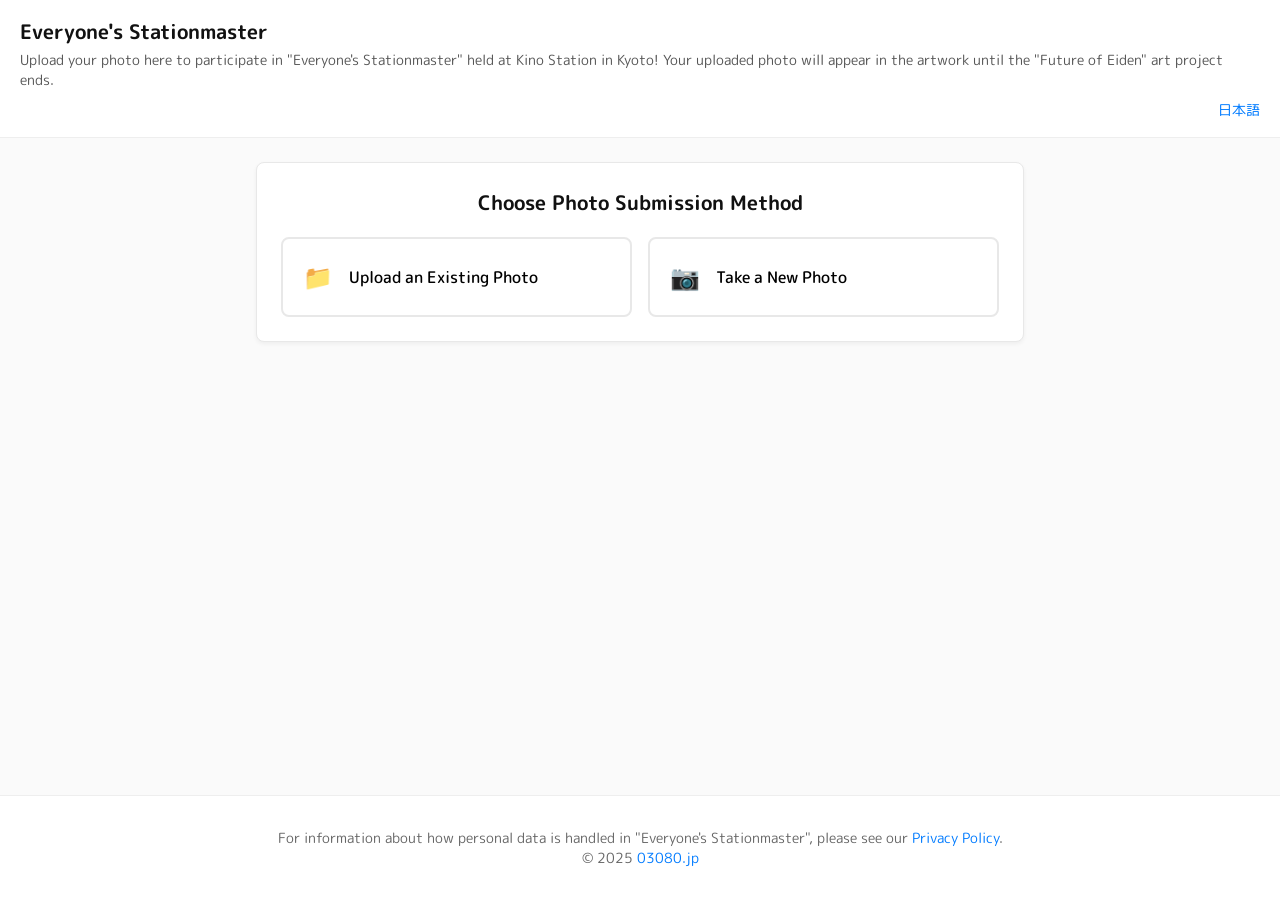
<file: index.html>
<!doctype html>
<html lang="en">
  <head>
    <meta charset="UTF-8" />
    <link rel="icon" href="favicon.png" />
    <meta name="viewport" content="width=device-width, initial-scale=1.0" />
    <title>Everyone's Stationmaster / みんなの駅長</title>
    <link rel="preconnect" href="https://fonts.googleapis.com" />
    <link rel="preconnect" href="https://fonts.gstatic.com" crossorigin />
    <link
      href="https://fonts.googleapis.com/css2?family=M+PLUS+Rounded+1c:wght@100;400;700&display=swap"
      rel="stylesheet"
    />
    <link rel="stylesheet" href="styles.css" />
  </head>
  <body class="language-page">
    <div class="language-selector" id="selector">
      <h1>みんなの駅長 / Everyone's Stationmaster</h1>
      <p>言語を選択してください / Please select your language</p>
      <div class="buttons">
        <a href="jp/" class="btn-ja">日本語</a>
        <a href="en/" class="btn-en">English</a>
      </div>
    </div>

    <script>
      // Detect user's preferred language from browser settings
      function detectLanguage() {
        const userLang = navigator.language || navigator.userLanguage;
        // Check if Japanese is preferred
        if (userLang.startsWith("ja")) {
          return "ja";
        }
        // Default to English for all other languages
        return "en";
      }

      // Auto-redirect based on browser language (with 1.5 second delay to allow manual selection)
      const preferredLang = detectLanguage();
      const selector = document.getElementById("selector");

      // Show loading message
      const loadingMsg = document.createElement("p");
      loadingMsg.className = "loading";
      loadingMsg.textContent =
        preferredLang === "ja"
          ? "日本語版に自動で移動します..."
          : "Redirecting you to theEnglish version...";
      loadingMsg.style.marginTop = "20px";
      loadingMsg.style.fontSize = "14px";
      selector.appendChild(loadingMsg);

      // Redirect after delay
      setTimeout(() => {
        if (preferredLang === "ja") {
          window.location.href = "jp/";
        } else {
          window.location.href = "en/";
        }
      }, 1500);
    </script>
  </body>
</html>
</file>
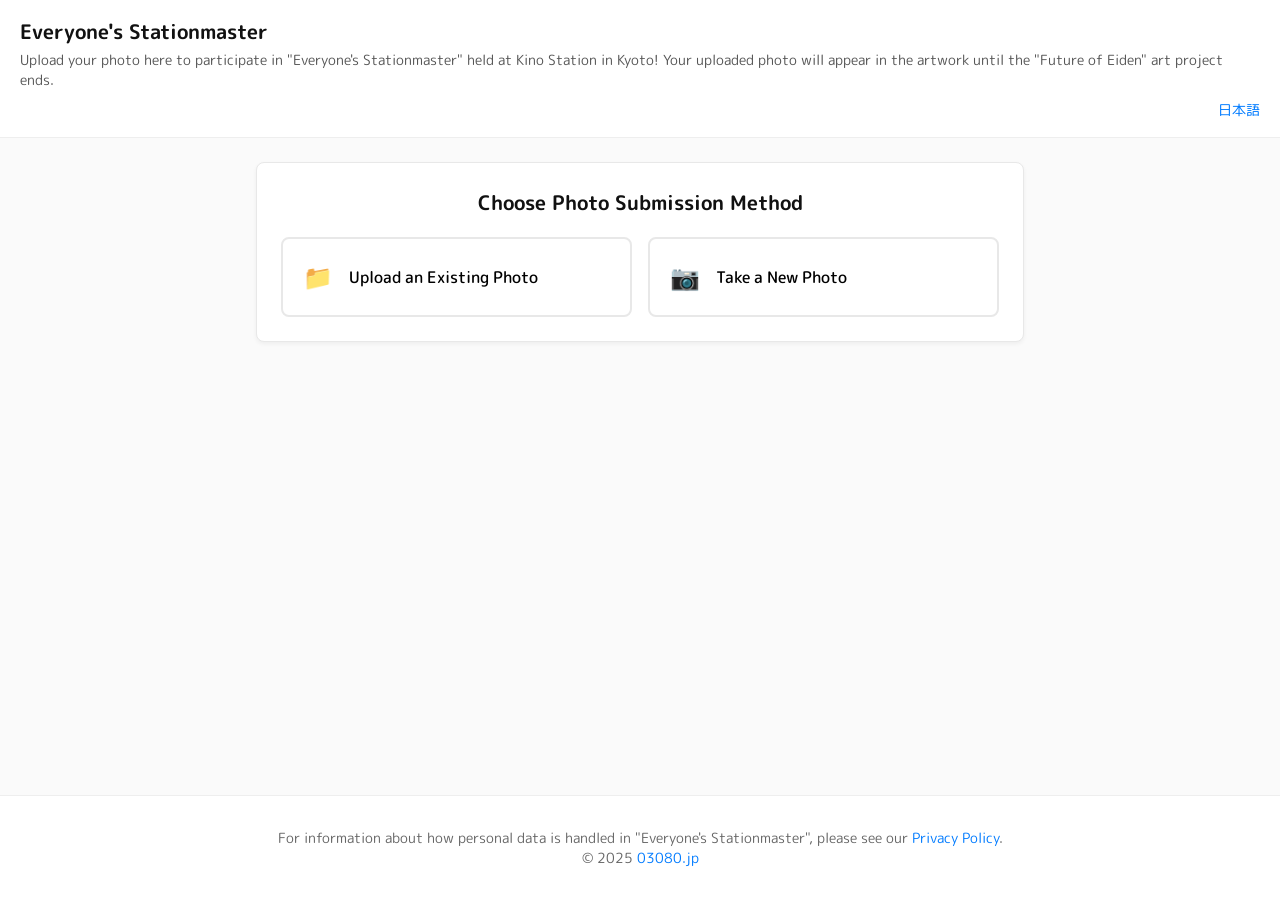
<file: en/index.html>
<!doctype html>
<html lang="en">
  <head>
    <meta charset="utf-8" />
    <link rel="icon" href="../favicon.png" />
    <meta name="viewport" content="width=device-width, initial-scale=1" />
    <title>Everyone's Stationmaster</title>
    <link rel="preconnect" href="https://fonts.googleapis.com">
    <link rel="preconnect" href="https://fonts.gstatic.com" crossorigin>
    <link href="https://fonts.googleapis.com/css2?family=M+PLUS+Rounded+1c:wght@100;400;700&display=swap" rel="stylesheet">
    <link rel="stylesheet" href="../styles.css" />
  </head>
  <body data-lang="en">
    <header class="app-header">
      <h1>Everyone's Stationmaster</h1>
      <p class="subtitle">
        Upload your photo here to participate in "Everyone's Stationmaster" held at Kino Station in Kyoto!
        Your uploaded photo will appear in the artwork until the "Future of Eiden" art project ends.
      </p>
      <div style="text-align: right; margin-top: 8px;">
        <a href="../jp/" class="privacy-link" style="font-size: 14px;">日本語</a>
      </div>
    </header>

    <main class="container">
      <!-- Step 1: Choose method -->
      <section id="step-choice" class="step active">
        <h2>Choose Photo Submission Method</h2>
        <div class="choice-buttons">
          <button id="chooseUpload" class="choice-btn">
            <span class="icon">📁</span>
            <span class="text">Upload an Existing Photo</span>
          </button>
          <button id="chooseCamera" class="choice-btn">
            <span class="icon">📷</span>
            <span class="text">Take a New Photo</span>
          </button>
        </div>
      </section>

      <!-- Step 2: Upload existing photo -->
      <section id="step-upload" class="step">
        <h2>Upload Existing Photo</h2>
        <div class="upload-area">
          <input type="file" accept="image/jpeg,image/png,image/heic,image/heif,image/webp" id="fileInput" name="image" />
          <div class="upload-hint">
            Select a photo from your device
          </div>
        </div>
        <div class="step-controls">
          <button id="backFromUpload" class="btn-secondary">Back</button>
        </div>
      </section>

      <!-- Step 2: Camera capture -->
      <section id="step-camera" class="step">
        <h2>Take New Photo</h2>
        <div class="camera">
          <div class="video-wrap">
            <video id="video" autoplay playsinline></video>
            <canvas id="overlay" aria-hidden="true"></canvas>
            <div class="guidance" id="guidanceText">
                Align your face in the oval and capture when ready.
            </div>
          </div>
          <div class="controls">
            <button id="captureBtn" disabled>Capture</button>
            <button id="backFromCamera" class="btn-secondary" disabled>Back</button>
          </div>
        </div>
      </section>

      <!-- Step 3: Preview and confirm -->
      <section id="step-preview" class="step">
        <h2>Preview Your Photo</h2>
        <div class="hint">
            Photo tips: Face forward, eyes open, neutral expression. Remove hats and glasses if possible.
        </div>
        <div id="preview" class="preview-large"></div>
        <div class="preview-controls">
          <button id="confirmUpload" class="btn-primary">
            Confirm and Upload
          </button>
          <button id="retryPhoto" class="btn-secondary">Retry</button>
        </div>
        <div class="hint">
            By uploading, you agree to our <a href="privacy.html" class="privacy-link">Privacy Policy</a>.
        </div>
      </section>
    </main>
    <footer class="app-footer">
      <p>
        For information about how personal data is handled in "Everyone's Stationmaster", please see our <a href="privacy.html" class="privacy-link">Privacy Policy</a>.<br>© 2025 <a href="https://03080.jp" class="privacy-link">03080.jp</a>
      </p>
    </footer>
    <script src="../app.js"></script>
  </body>
</html>
</file>
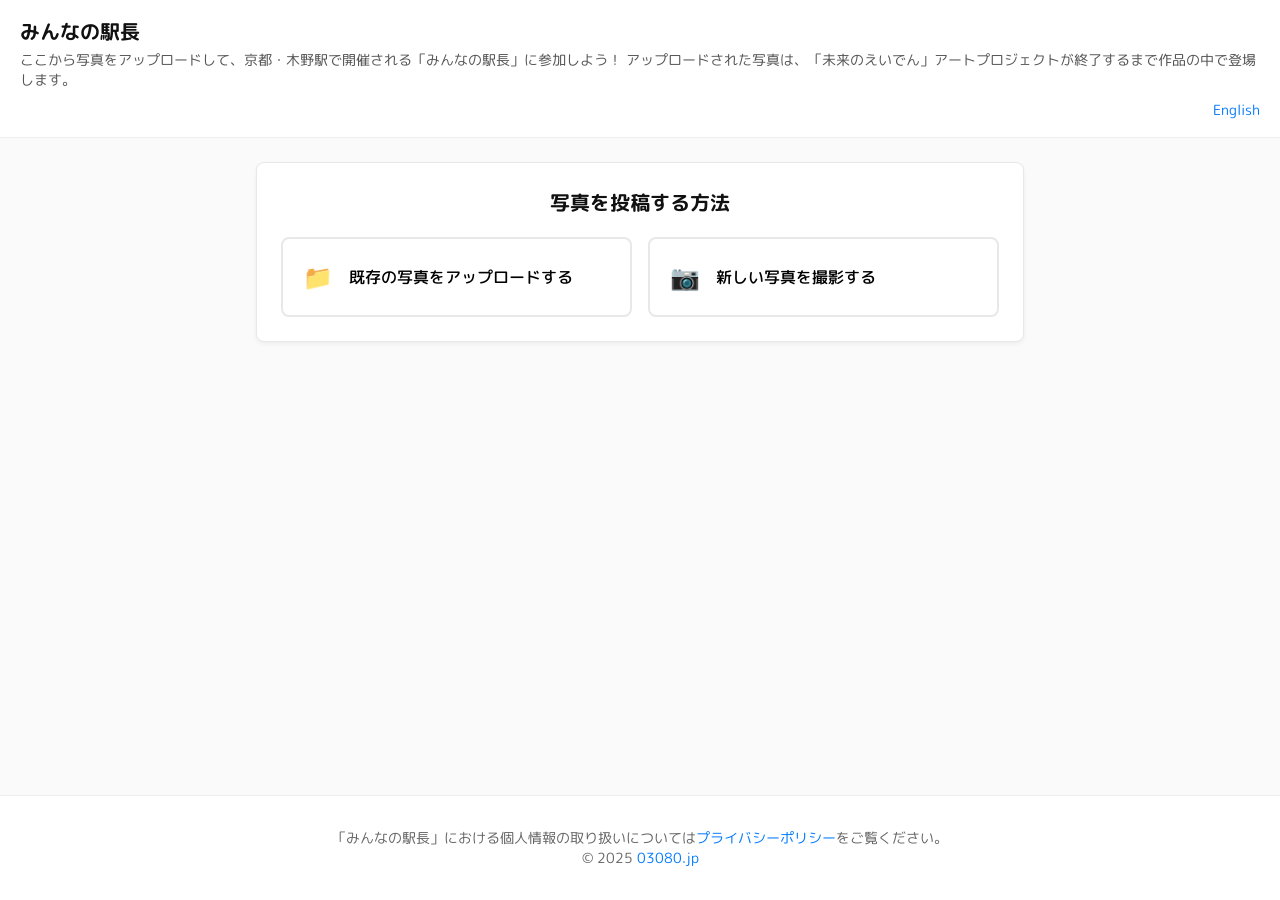
<file: jp/index.html>
<!doctype html>
<html lang="ja">
  <head>
    <meta charset="utf-8" />
    <link rel="icon" href="../favicon.png" />
    <meta name="viewport" content="width=device-width, initial-scale=1" />
    <title>みんなの駅長</title>
    <link rel="preconnect" href="https://fonts.googleapis.com">
    <link rel="preconnect" href="https://fonts.gstatic.com" crossorigin>
    <link href="https://fonts.googleapis.com/css2?family=M+PLUS+Rounded+1c:wght@100;400;700&display=swap" rel="stylesheet">
    <link rel="stylesheet" href="../styles.css" />
  </head>
  <body data-lang="ja">
    <header class="app-header">
      <h1>みんなの駅長</h1>
      <p class="subtitle">
        ここから写真をアップロードして、京都・木野駅で開催される「みんなの駅長」に参加しよう！
        アップロードされた写真は、「未来のえいでん」アートプロジェクトが終了するまで作品の中で登場します。
      </p>
      <div style="text-align: right; margin-top: 8px;">
        <a href="../en/" class="privacy-link" style="font-size: 14px;">English</a>
      </div>
    </header>

    <main class="container">
      <!-- Step 1: Choose method -->
      <section id="step-choice" class="step active">
        <h2>写真を投稿する方法</h2>
        <div class="choice-buttons">
          <button id="chooseUpload" class="choice-btn">
            <span class="icon">📁</span>
            <span class="text">既存の写真をアップロードする</span>
          </button>
          <button id="chooseCamera" class="choice-btn">
            <span class="icon">📷</span>
            <span class="text">新しい写真を撮影する</span>
          </button>
        </div>
      </section>

      <!-- Step 2: Upload existing photo -->
      <section id="step-upload" class="step">
        <h2>既存の写真をアップロードする</h2>
        <div class="upload-area">
          <input type="file" accept="image/jpeg,image/png,image/heic,image/heif,image/webp" id="fileInput" name="image" />
          <div class="upload-hint">
            デバイスから写真を選択してください
          </div>
        </div>
        <div class="step-controls">
          <button id="backFromUpload" class="btn-secondary">戻る</button>
        </div>
      </section>

      <!-- Step 2: Camera capture -->
      <section id="step-camera" class="step">
        <h2>新しい写真を撮影する</h2>
        <div class="camera">
          <div class="video-wrap">
            <video id="video" autoplay playsinline></video>
            <canvas id="overlay" aria-hidden="true"></canvas>
            <div class="guidance" id="guidanceText">
                丸の中に顔を合わせ、準備ができたら撮影してください。
            </div>
          </div>
          <div class="controls">
            <button id="captureBtn" disabled>撮影</button>
            <button id="backFromCamera" class="btn-secondary" disabled>戻る</button>
          </div>
        </div>
      </section>

      <!-- Step 3: Preview and confirm -->
      <section id="step-preview" class="step">
        <h2>投稿する写真のプレビュー</h2>
        <div class="hint">
            撮影のコツ：正面を向き、目を開け、表情は中立に。可能であれば帽子や眼鏡を外してください。
        </div>
        <div id="preview" class="preview-large"></div>
        <div class="preview-controls">
          <button id="confirmUpload" class="btn-primary">
            確認してアップロードする
          </button>
          <button id="retryPhoto" class="btn-secondary">やり直す</button>
        </div>
        <div class="hint">
            アップロードすることにより、<a href="privacy.html" class="privacy-link">プライバシーポリシー</a>に同意したものとみなされます。
        </div>
      </section>
    </main>
    <footer class="app-footer">
      <p>
        「みんなの駅長」における個人情報の取り扱いについては<a href="privacy.html" class="privacy-link">プライバシーポリシー</a>をご覧ください。<br>© 2025 <a href="https://03080.jp" class="privacy-link">03080.jp</a>
      </p>
    </footer>
    <script src="../app.js"></script>
  </body>
</html>
</file>
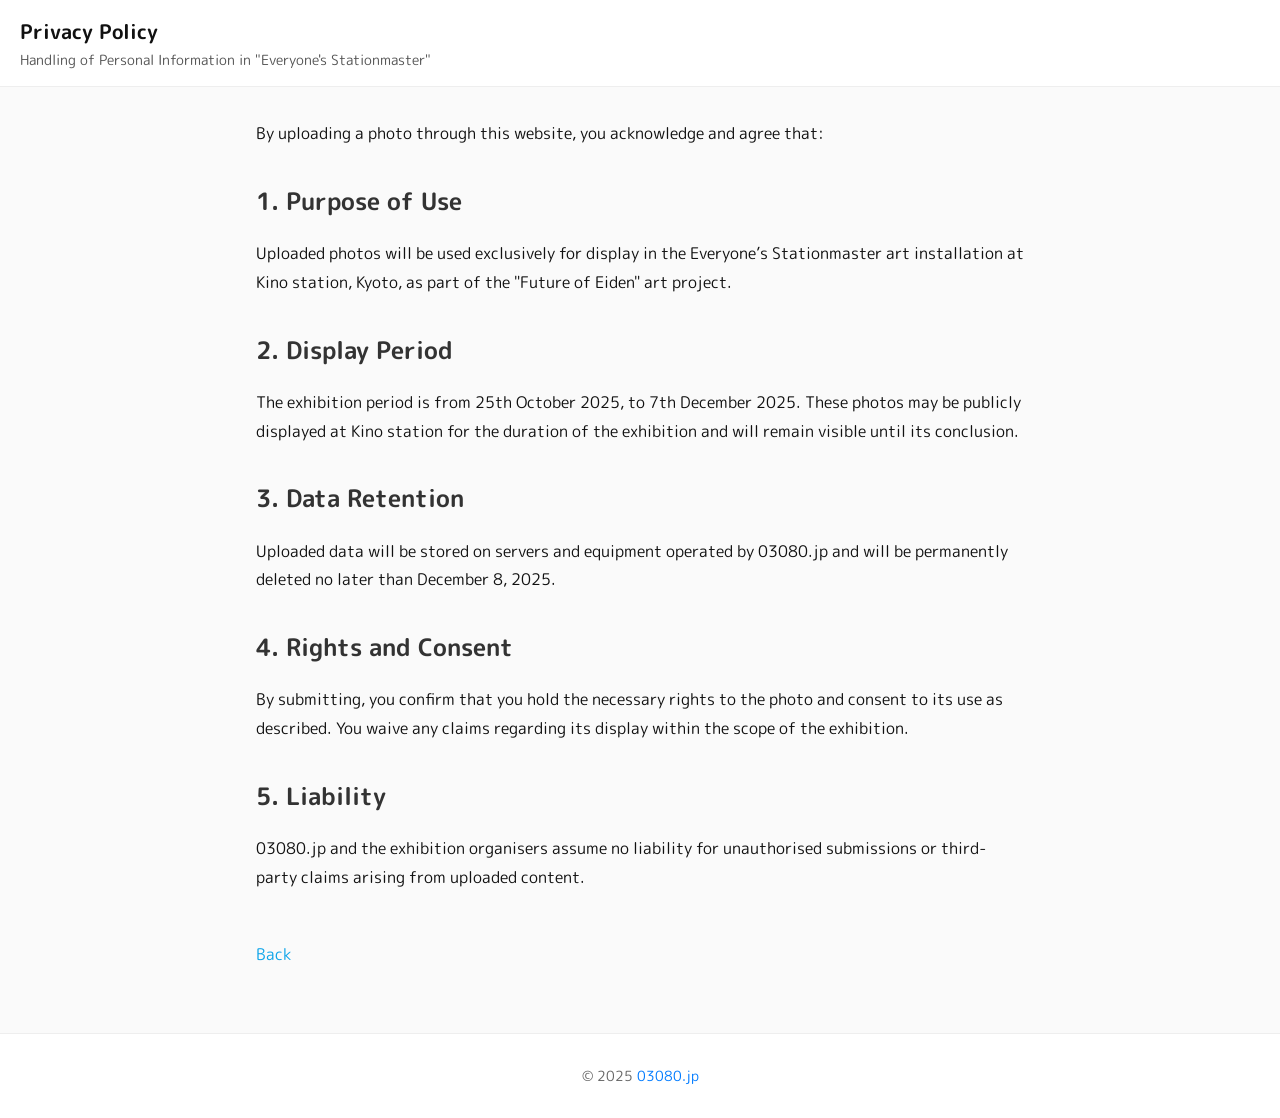
<file: en/privacy.html>
<!doctype html>
<html lang="en">
  <head>
    <meta charset="utf-8" />
    <link rel="icon" href="../favicon.png" />
    <meta name="viewport" content="width=device-width, initial-scale=1" />
    <title>Privacy Policy｜Everyone's Stationmaster</title>
    <link rel="preconnect" href="https://fonts.googleapis.com">
    <link rel="preconnect" href="https://fonts.gstatic.com" crossorigin>
    <link href="https://fonts.googleapis.com/css2?family=M+PLUS+Rounded+1c:wght@100;400;700&display=swap" rel="stylesheet">
    <link rel="stylesheet" href="../styles.css" />
  </head>
  <body>
    <header class="app-header">
      <h1>Privacy Policy</h1>
      <p class="subtitle">
        Handling of Personal Information in "Everyone's Stationmaster"
      </p>
    </header>

    <main class="privacy-content">
        By uploading a photo through this website, you acknowledge and agree that:
      <section>
        <h2>1. Purpose of Use</h2>
        <p>
          Uploaded photos will be used exclusively for display in the Everyone’s Stationmaster art installation at Kino station, Kyoto, as part of the "Future of Eiden" art project.
        </p>
      </section>

      <section>
        <h2>2. Display Period</h2>
        <p>
         The exhibition period is from 25th October 2025, to 7th December 2025. These photos may be publicly displayed at Kino station for the duration of the exhibition and will remain visible until its conclusion.
        </p>
      </section>

      <section>
        <h2>3. Data Retention</h2>
        <p>
          Uploaded data will be stored on servers and equipment operated by 03080.jp and will be permanently deleted no later than December 8, 2025.
        </p>
      </section>

      <section>
        <h2>4. Rights and Consent</h2>
        <p>
          By submitting, you confirm that you hold the necessary rights to the photo and consent to its use as described. You waive any claims regarding its display within the scope of the exhibition.
        </p>
      </section>

      <section>
        <h2>5. Liability</h2>
        <p>
          03080.jp and the exhibition organisers assume no liability for unauthorised submissions or third-party claims arising from uploaded content.
        </p>
      </section>

      <a href="index.html" class="back-link">Back</a>
    </main>
    <footer class="app-footer">
      <p>
        © 2025 <a href="https://03080.jp" class="privacy-link">03080.jp</a>
    </footer>
  </body>
</html>
</file>
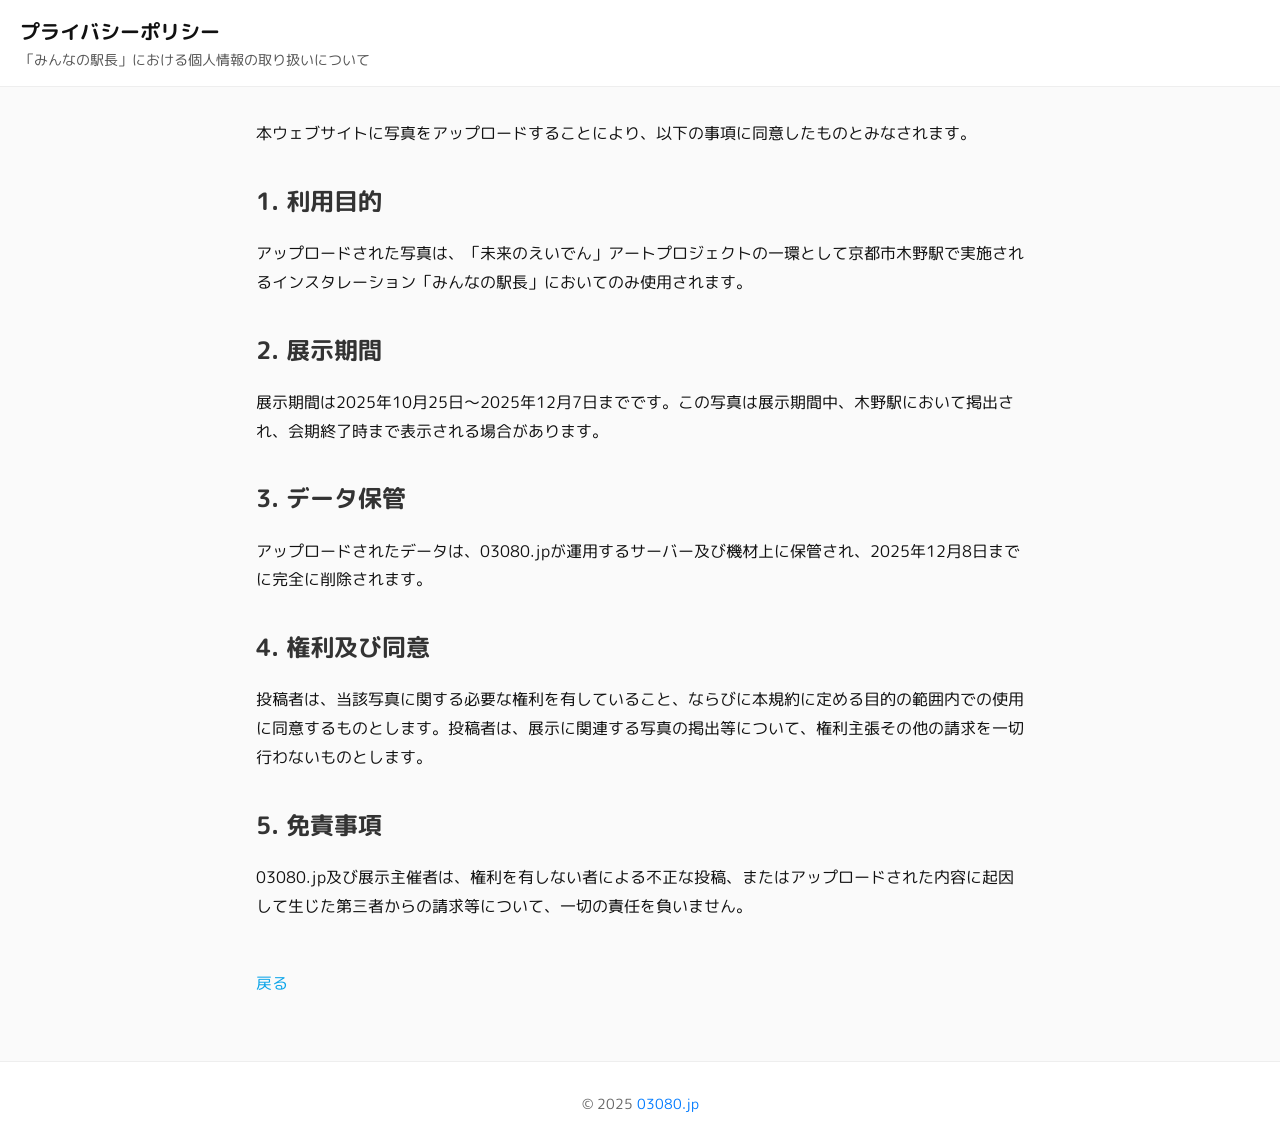
<file: jp/privacy.html>
<!doctype html>
<html lang="jp">
  <head>
    <meta charset="utf-8" />
    <link rel="icon" href="../favicon.png" />
    <meta name="viewport" content="width=device-width, initial-scale=1" />
    <title>プライバシーポリシー｜みんなの駅長</title>
    <link rel="preconnect" href="https://fonts.googleapis.com">
    <link rel="preconnect" href="https://fonts.gstatic.com" crossorigin>
    <link href="https://fonts.googleapis.com/css2?family=M+PLUS+Rounded+1c:wght@100;400;700&display=swap" rel="stylesheet">
    <link rel="stylesheet" href="../styles.css" />
  </head>
  <body>
    <header class="app-header">
      <h1>プライバシーポリシー</h1>
      <p class="subtitle">
        「みんなの駅長」における個人情報の取り扱いについて
      </p>
    </header>

    <main class="privacy-content">
        本ウェブサイトに写真をアップロードすることにより、以下の事項に同意したものとみなされます。
      <section>
        <h2>1. 利用目的</h2>
        <p>
          アップロードされた写真は、「未来のえいでん」アートプロジェクトの一環として京都市木野駅で実施されるインスタレーション「みんなの駅長」においてのみ使用されます。
        </p>
      </section>

      <section>
        <h2>2. 展示期間</h2>
        <p>
         展示期間は2025年10月25日〜2025年12月7日までです。この写真は展示期間中、木野駅において掲出され、会期終了時まで表示される場合があります。
        </p>
      </section>

      <section>
        <h2>3. データ保管</h2>
        <p>
          アップロードされたデータは、03080.jpが運用するサーバー及び機材上に保管され、2025年12月8日までに完全に削除されます。
      </section>

      <section>
        <h2>4. 権利及び同意</h2>
        <p>
          投稿者は、当該写真に関する必要な権利を有していること、ならびに本規約に定める目的の範囲内での使用に同意するものとします。投稿者は、展示に関連する写真の掲出等について、権利主張その他の請求を一切行わないものとします。
        </p>
      </section>

      <section>
        <h2>5. 免責事項</h2>
        <p>
          03080.jp及び展示主催者は、権利を有しない者による不正な投稿、またはアップロードされた内容に起因して生じた第三者からの請求等について、一切の責任を負いません。
        </p>
      </section>

      <a href="index.html" class="back-link">戻る</a>
    </main>
    <footer class="app-footer">
      <p>
        © 2025 <a href="https://03080.jp" class="privacy-link">03080.jp</a>
    </footer>
  </body>
</html>
</file>
<file: styles.css>
/* Basic reset */
* {
  box-sizing: border-box;
  font-family: "M PLUS Rounded 1c", sans-serif;
}
html, body {
  height: 100%;
  margin: 0;
}
body {
  display: flex;
  flex-direction: column;
  color: #111;
  background: #fafafa;
}

.app-header {
  padding: 16px 20px;
  background: #fff;
  border-bottom: 1px solid #eee;
  position: sticky;
  top: 0;
  z-index: 10;
}
.app-header h1 {
  margin: 0 0 4px 0;
  font-size: 20px;
}
.app-header .subtitle {
  margin: 0;
  color: #555;
  font-size: 14px;
}

.container {
  flex: 1 0 auto;
  width: 100%;
  max-width: 800px;
  margin: 24px auto;
  padding: 0 16px;
}

/* Step-based layout */
.step {
  display: none;
  background: #fff;
  border: 1px solid #e8e8e8;
  border-radius: 8px;
  padding: 24px;
  box-shadow: 0 2px 4px rgba(0, 0, 0, 0.05);
}
.step.active {
  display: block;
}
.step h2 {
  margin: 0 0 20px 0;
  font-size: 20px;
  text-align: center;
}

/* Choice buttons */
.choice-buttons {
  display: flex;
  flex-direction: column;
  gap: 16px;
}
.choice-btn {
  display: flex;
  align-items: center;
  gap: 16px;
  padding: 20px;
  border: 2px solid #e8e8e8;
  border-radius: 8px;
  background: #fff;
  cursor: pointer;
  transition: all 0.2s;
  font-size: 16px;
  font-weight: 500;
}
.choice-btn:hover {
  border-color: #0ea5e9;
  background: #f0f9ff;
}
.choice-btn .icon {
  font-size: 24px;
}
.choice-btn .text {
  flex: 1;
  text-align: left;
}

/* Upload area */
.upload-area {
  border: 2px dashed #d0d0d0;
  border-radius: 8px;
  padding: 40px 20px;
  text-align: center;
  background: #fafafa;
  transition: all 0.2s;
  position: relative;
}
.upload-area:hover {
  border-color: #0ea5e9;
  background: #f0f9ff;
}
.upload-area input[type="file"] {
  position: absolute;
  top: 0;
  left: 0;
  opacity: 0;
  width: 100%;
  height: 100%;
  cursor: pointer;
}
.upload-hint {
  color: #666;
  font-size: 16px;
}

/* Camera */
.camera {
  display: flex;
  flex-direction: column;
  gap: 16px;
}
.video-wrap {
  position: relative;
  width: 100%;
  aspect-ratio: 3 / 4;
  background: #000;
  border-radius: 8px;
  overflow: hidden;
}
video,
canvas {
  position: absolute;
  inset: 0;
  width: 100%;
  height: 100%;
  object-fit: cover;
}
video {
  transform: scaleX(-1); /* Mirror the video horizontally */
}
#overlay {
  pointer-events: none;
}
.guidance {
  position: absolute;
  bottom: 8px;
  left: 50%;
  transform: translateX(-50%);
  background: rgba(0, 0, 0, 0.6);
  color: #fff;
  padding: 6px 10px;
  border-radius: 999px;
  font-size: 12px;
}

.controls {
  display: flex;
  gap: 8px;
  justify-content: center;
}

/* Preview */
.preview-large {
  display: flex;
  justify-content: center;
  margin: 20px 0;
  min-height: 300px;
  align-items: center;
}
.preview-large img {
  max-width: 100%;
  max-height: 400px;
  border-radius: 8px;
  border: 1px solid #eee;
  box-shadow: 0 4px 8px rgba(0, 0, 0, 0.1);
}

/* Buttons */
button {
  appearance: none;
  border: none;
  padding: 12px 20px;
  border-radius: 8px;
  cursor: pointer;
  font-weight: 600;
  font-size: 14px;
  transition: all 0.2s;
}
.btn-primary {
  background: #0ea5e9;
  color: #fff;
}
.btn-primary:hover {
  background: #0284c7;
}
.btn-secondary {
  background: #f3f4f6;
  color: #374151;
  border: 1px solid #d1d5db;
}
.btn-secondary:hover {
  background: #e5e7eb;
}
button[disabled] {
  background: #9ccbe4;
  cursor: not-allowed;
  opacity: 0.6;
}

/* Step controls */
.step-controls {
  display: flex;
  gap: 12px;
  justify-content: center;
  margin-top: 20px;
}
.preview-controls {
  display: flex;
  gap: 12px;
  justify-content: center;
  margin: 20px 0;
}

.hint {
  color: #666;
  font-size: 13px;
  text-align: center;
  margin-top: 16px;
}

/* Responsive */
@media (min-width: 600px) {
  .choice-buttons {
    flex-direction: row;
  }
  .choice-btn {
    flex: 1;
  }
}

/* Footer */
.app-footer {
  text-align: center;
  padding: 32px 16px;
  margin-top: auto;
  border-top: 1px solid #eee;
  background: #fff;
}
.app-footer p {
  margin: 0;
  font-size: 14px;
  color: #666;
}
.privacy-link {
  color: #007bff;
  text-decoration: none;
}
.privacy-link:hover {
  text-decoration: underline;
}

/* Language selector (root page) */
body.language-page {
  display: flex;
  flex-direction: column;
  justify-content: center;
  align-items: center;
  min-height: 100vh;
}
.language-selector {
  text-align: center;
  background: white;
  padding: 40px;
  border-radius: 12px;
  box-shadow: 0 2px 8px rgba(0,0,0,0.1);
}
.language-selector h1 {
  margin: 0 0 10px 0;
  font-size: 24px;
}
.language-selector p {
  color: #666;
  margin: 0 0 30px 0;
}
.language-selector .buttons {
  display: flex;
  gap: 20px;
  justify-content: center;
  align-items: center;
}
.language-selector a {
  display: inline-block;
  padding: 12px 30px;
  border-radius: 8px;
  text-decoration: none;
  font-weight: 600;
  transition: all 0.2s;
}
.btn-ja {
  background: #0ea5e9;
  color: white;
}
.btn-ja:hover {
  background: #0284c7;
}
.btn-en {
  background: #f3f4f6;
  color: #374151;
  border: 1px solid #d1d5db;
}
.btn-en:hover {
  background: #e5e7eb;
}
.loading {
  color: #666;
  font-size: 14px;
}

/* Privacy page */
.privacy-content {
  max-width: 800px;
  margin: 2rem auto;
  padding: 0 1rem;
  line-height: 1.8;
}
.privacy-content h2 {
  margin-top: 2rem;
  margin-bottom: 1rem;
  color: #333;
}
.privacy-content h3 {
  margin-top: 1.5rem;
  margin-bottom: 0.5rem;
  color: #555;
}
.privacy-content p {
  margin-bottom: 1rem;
}
.privacy-content ul {
  margin-bottom: 1rem;
  padding-left: 2rem;
}
.privacy-content li {
  margin-bottom: 0.5rem;
}
.back-link {
  display: inline-block;
  margin: 2rem 0;
  color: #0ea5e9;
  text-decoration: none;
}
.back-link:hover {
  text-decoration: underline;
}
</file>
